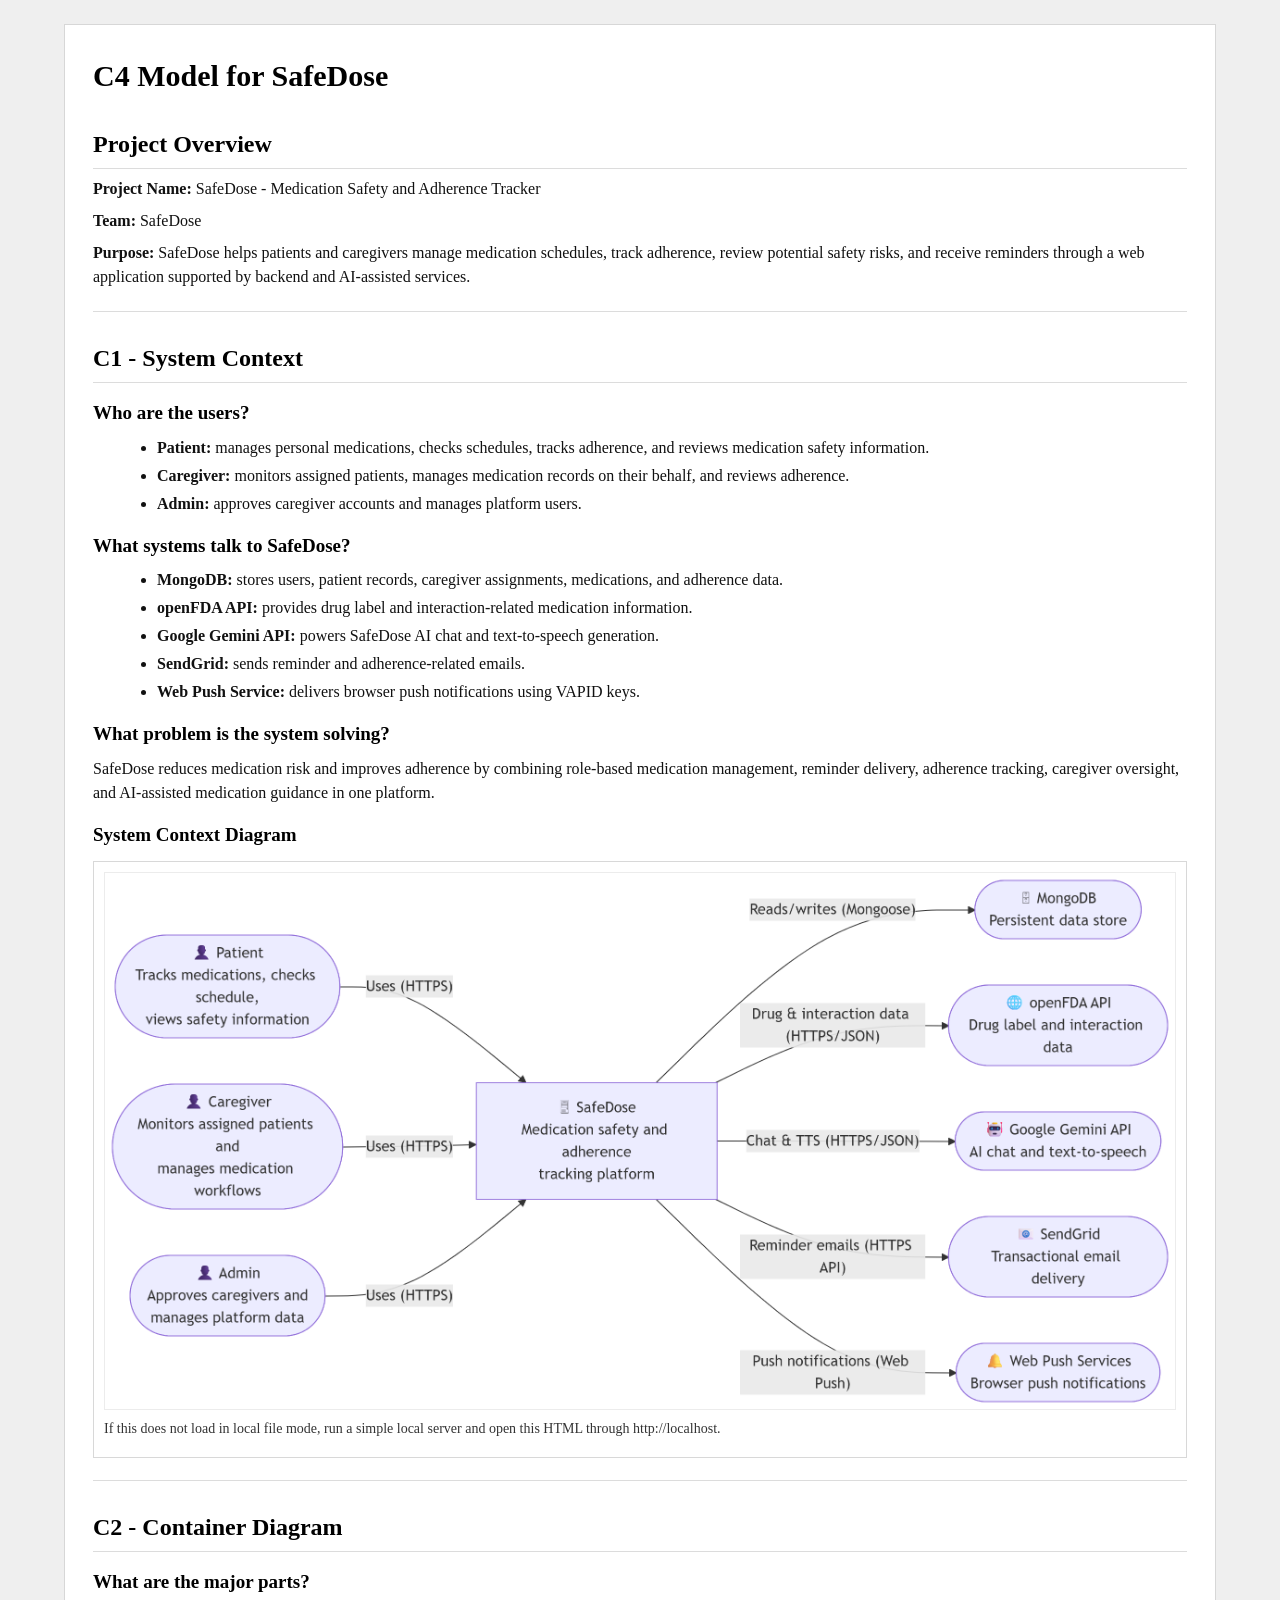
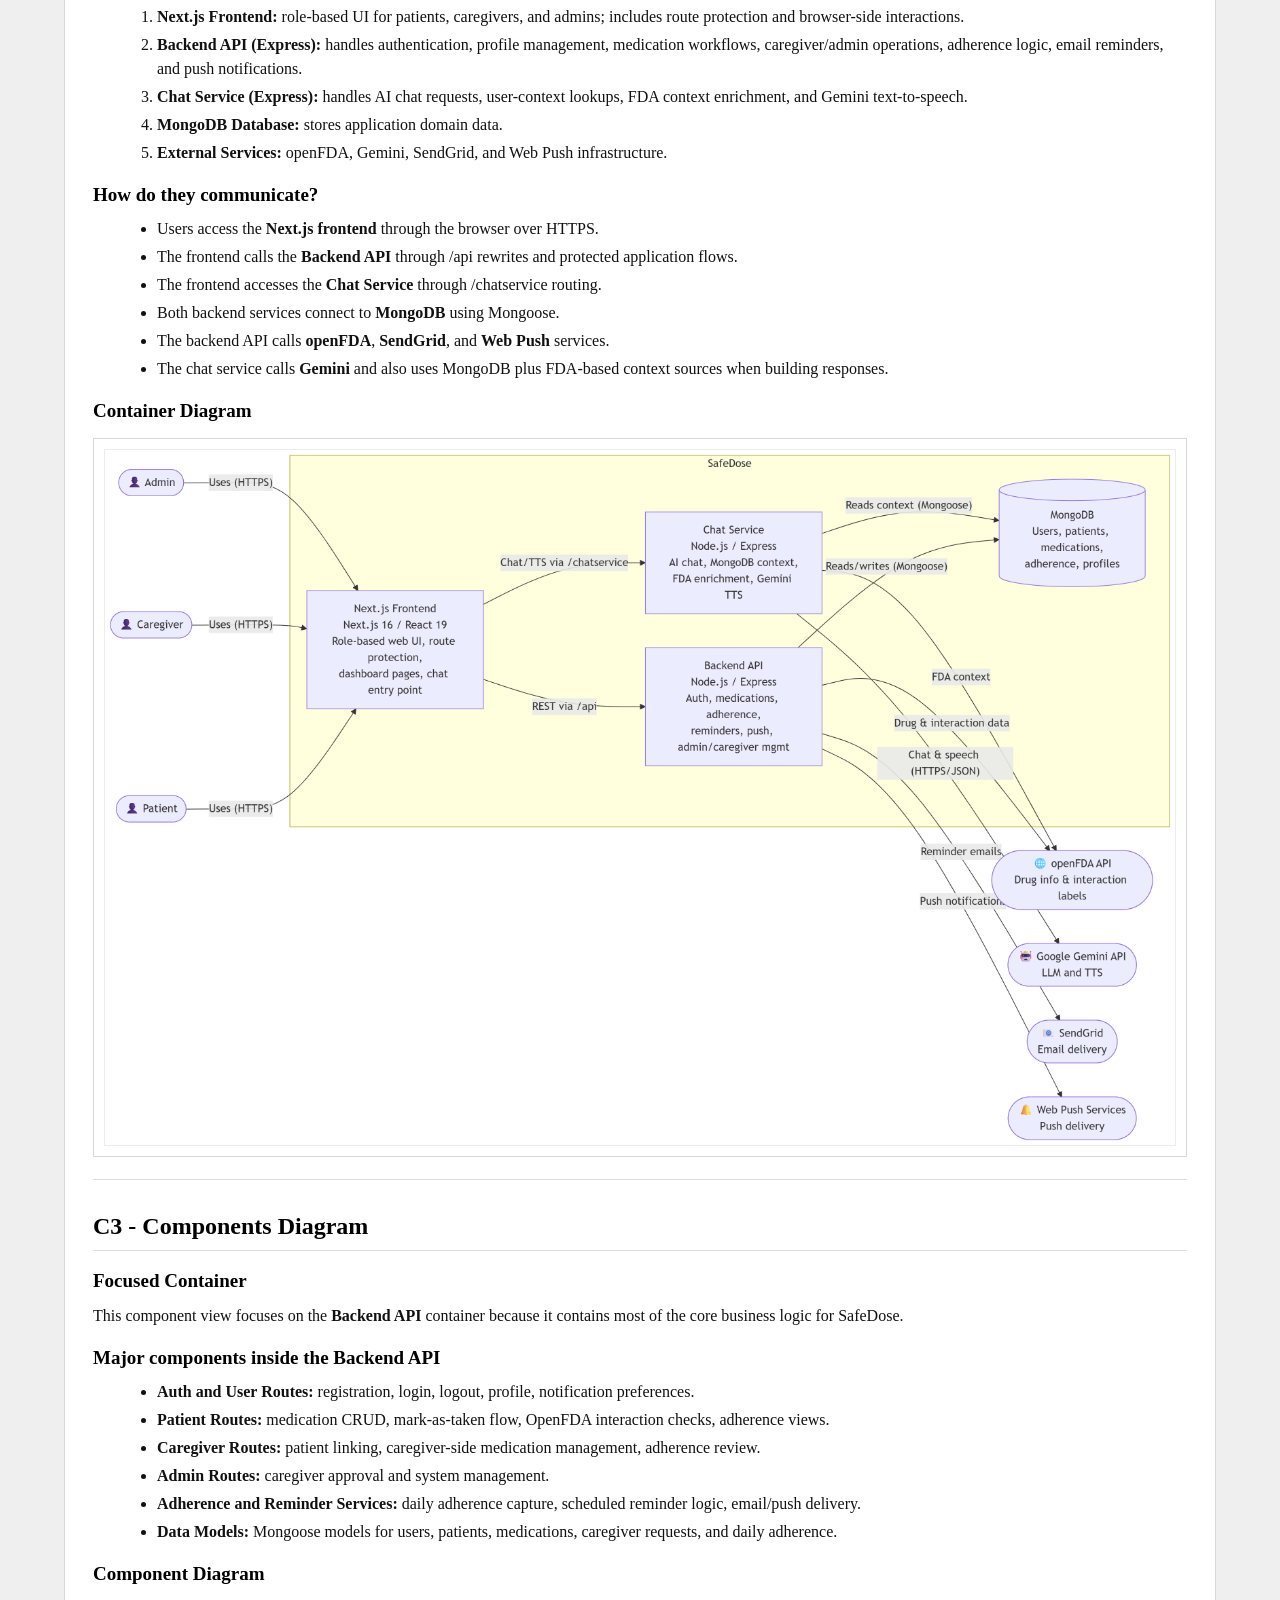
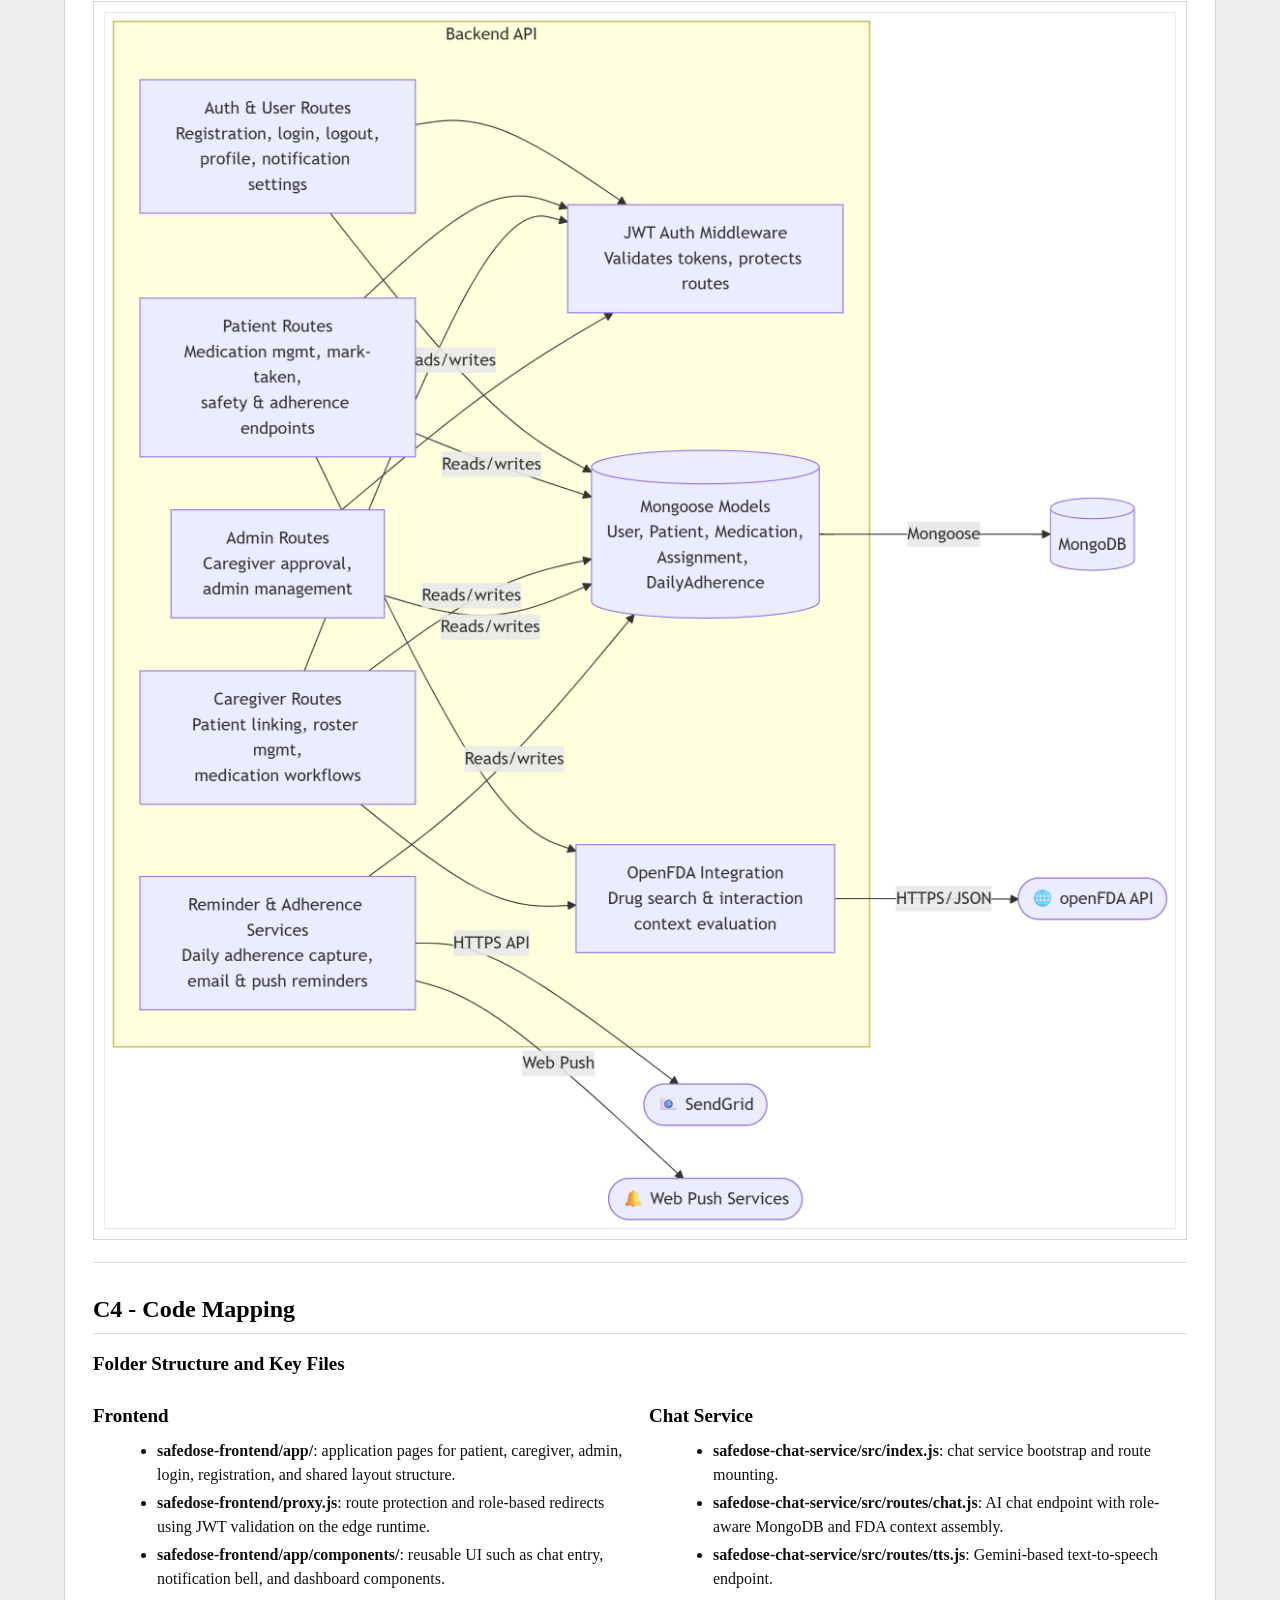
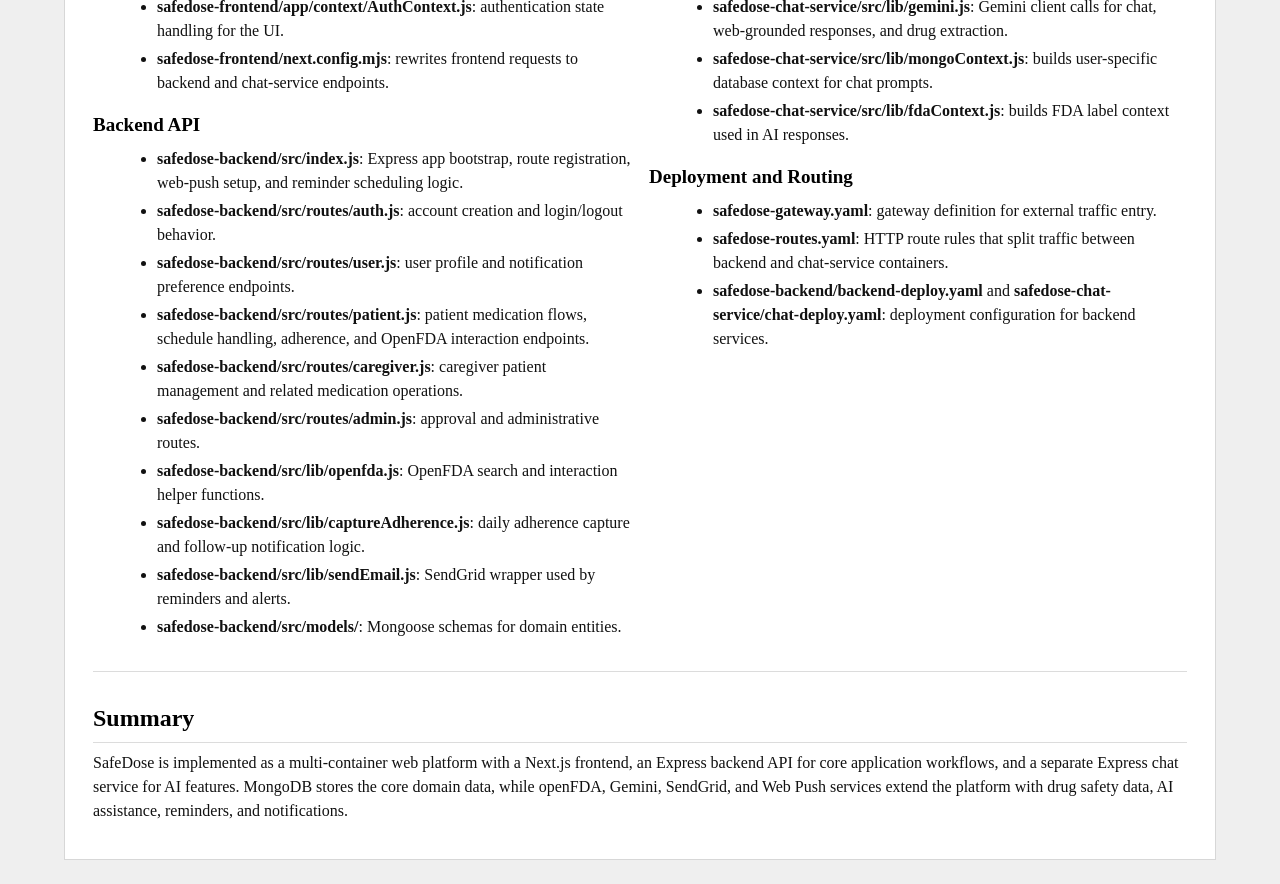
<file: C4/index.html>
<!DOCTYPE html>
<html lang="en">
<head>
  <meta charset="UTF-8" />
  <meta name="viewport" content="width=device-width, initial-scale=1.0" />
  <title>SafeDose C4 Architecture</title>
  <style>
    * {
      box-sizing: border-box;
    }

    body {
      margin: 0;
      background: #efefef;
      color: #111;
      font-family: Calibri, "Times New Roman", serif;
      line-height: 1.5;
    }

    .doc {
      /* width: min(980px, 94vw); */
      width: 90%;
      margin: 24px auto;
      background: #fff;
      border: 1px solid #d7d7d7;
      padding: 28px;
    }

    h1,
    h2,
    h3 {
      font-family: "Times New Roman", serif;
      margin-top: 0;
      color: #000;
    }

    h1 {
      font-size: 30px;
      margin-bottom: 14px;
    }

    h2 {
      font-size: 24px;
      margin: 28px 0 8px;
      border-bottom: 1px solid #dcdcdc;
      padding-bottom: 6px;
    }

    h3 {
      font-size: 19px;
      margin: 16px 0 8px;
    }

    p {
      margin: 8px 0;
    }

    ul,
    ol {
      margin: 8px 0 10px 24px;
    }

    li {
      margin: 4px 0;
    }

    hr {
      border: 0;
      border-top: 1px solid #dcdcdc;
      margin: 22px 0;
    }

    .diagram {
      margin: 12px 0 4px;
      border: 1px solid #d8d8d8;
      padding: 10px;
      background: #fff;
    }

    .diagram img {
      display: block;
      width: 100%;
      height: auto;
      border: 1px solid #ececec;
      background: #fff;
    }

    .diagram-note {
      margin-top: 8px;
      color: #333;
      font-size: 14px;
    }

    .small {
      color: #444;
      font-size: 14px;
    }

    .cols {
      display: grid;
      grid-template-columns: 1fr 1fr;
      gap: 18px;
    }

    @media (max-width: 820px) {
      .doc {
        width: 100%;
        margin: 0;
        border: none;
        padding: 16px;
      }

      .cols {
        grid-template-columns: 1fr;
      }
    }
  </style>
</head>
<body>
  <main class="doc">
    <h1>C4 Model for SafeDose</h1>

    <h2>Project Overview</h2>
    <p><strong>Project Name:</strong> SafeDose - Medication Safety and Adherence Tracker</p>
    <p><strong>Team:</strong> SafeDose</p>
    <p>
      <strong>Purpose:</strong> SafeDose helps patients and caregivers manage medication schedules,
      track adherence, review potential safety risks, and receive reminders through a web application
      supported by backend and AI-assisted services.
    </p>

    <hr />

    <h2>C1 - System Context</h2>

    <h3>Who are the users?</h3>
    <ul>
      <li><strong>Patient:</strong> manages personal medications, checks schedules, tracks adherence, and reviews medication safety information.</li>
      <li><strong>Caregiver:</strong> monitors assigned patients, manages medication records on their behalf, and reviews adherence.</li>
      <li><strong>Admin:</strong> approves caregiver accounts and manages platform users.</li>
    </ul>

    <h3>What systems talk to SafeDose?</h3>
    <ul>
      <li><strong>MongoDB:</strong> stores users, patient records, caregiver assignments, medications, and adherence data.</li>
      <li><strong>openFDA API:</strong> provides drug label and interaction-related medication information.</li>
      <li><strong>Google Gemini API:</strong> powers SafeDose AI chat and text-to-speech generation.</li>
      <li><strong>SendGrid:</strong> sends reminder and adherence-related emails.</li>
      <li><strong>Web Push Service:</strong> delivers browser push notifications using VAPID keys.</li>
    </ul>

    <h3>What problem is the system solving?</h3>
    <p>
      SafeDose reduces medication risk and improves adherence by combining role-based medication management,
      reminder delivery, adherence tracking, caregiver oversight, and AI-assisted medication guidance in one platform.
    </p>

    <h3>System Context Diagram</h3>
    <div class="diagram">
      <img src="System.png" alt="SafeDose system context diagram" />
      <p class="diagram-note">If this does not load in local file mode, run a simple local server and open this HTML through http://localhost.</p>
    </div>

    <hr />

    <h2>C2 - Container Diagram</h2>

    <h3>What are the major parts?</h3>
    <ol>
      <li><strong>Next.js Frontend:</strong> role-based UI for patients, caregivers, and admins; includes route protection and browser-side interactions.</li>
      <li><strong>Backend API (Express):</strong> handles authentication, profile management, medication workflows, caregiver/admin operations, adherence logic, email reminders, and push notifications.</li>
      <li><strong>Chat Service (Express):</strong> handles AI chat requests, user-context lookups, FDA context enrichment, and Gemini text-to-speech.</li>
      <li><strong>MongoDB Database:</strong> stores application domain data.</li>
      <li><strong>External Services:</strong> openFDA, Gemini, SendGrid, and Web Push infrastructure.</li>
    </ol>

    <h3>How do they communicate?</h3>
    <ul>
      <li>Users access the <strong>Next.js frontend</strong> through the browser over HTTPS.</li>
      <li>The frontend calls the <strong>Backend API</strong> through /api rewrites and protected application flows.</li>
      <li>The frontend accesses the <strong>Chat Service</strong> through /chatservice routing.</li>
      <li>Both backend services connect to <strong>MongoDB</strong> using Mongoose.</li>
      <li>The backend API calls <strong>openFDA</strong>, <strong>SendGrid</strong>, and <strong>Web Push</strong> services.</li>
      <li>The chat service calls <strong>Gemini</strong> and also uses MongoDB plus FDA-based context sources when building responses.</li>
    </ul>

    <h3>Container Diagram</h3>
    <div class="diagram">
      <img src="Container.png" alt="SafeDose container diagram" />
    </div>

    <hr />

    <h2>C3 - Components Diagram</h2>

    <h3>Focused Container</h3>
    <p>
      This component view focuses on the <strong>Backend API</strong> container because it contains most
      of the core business logic for SafeDose.
    </p>

    <h3>Major components inside the Backend API</h3>
    <ul>
      <li><strong>Auth and User Routes:</strong> registration, login, logout, profile, notification preferences.</li>
      <li><strong>Patient Routes:</strong> medication CRUD, mark-as-taken flow, OpenFDA interaction checks, adherence views.</li>
      <li><strong>Caregiver Routes:</strong> patient linking, caregiver-side medication management, adherence review.</li>
      <li><strong>Admin Routes:</strong> caregiver approval and system management.</li>
      <li><strong>Adherence and Reminder Services:</strong> daily adherence capture, scheduled reminder logic, email/push delivery.</li>
      <li><strong>Data Models:</strong> Mongoose models for users, patients, medications, caregiver requests, and daily adherence.</li>
    </ul>

    <h3>Component Diagram</h3>
    <div class="diagram">
      <img src="Components.png" alt="SafeDose backend components diagram" />
    </div>

    <hr />

    <h2>C4 - Code Mapping</h2>

    <h3>Folder Structure and Key Files</h3>

    <div class="cols">
      <section>
        <h3>Frontend</h3>
        <ul>
          <li><strong>safedose-frontend/app/</strong>: application pages for patient, caregiver, admin, login, registration, and shared layout structure.</li>
          <li><strong>safedose-frontend/proxy.js</strong>: route protection and role-based redirects using JWT validation on the edge runtime.</li>
          <li><strong>safedose-frontend/app/components/</strong>: reusable UI such as chat entry, notification bell, and dashboard components.</li>
          <li><strong>safedose-frontend/app/context/AuthContext.js</strong>: authentication state handling for the UI.</li>
          <li><strong>safedose-frontend/next.config.mjs</strong>: rewrites frontend requests to backend and chat-service endpoints.</li>
        </ul>

        <h3>Backend API</h3>
        <ul>
          <li><strong>safedose-backend/src/index.js</strong>: Express app bootstrap, route registration, web-push setup, and reminder scheduling logic.</li>
          <li><strong>safedose-backend/src/routes/auth.js</strong>: account creation and login/logout behavior.</li>
          <li><strong>safedose-backend/src/routes/user.js</strong>: user profile and notification preference endpoints.</li>
          <li><strong>safedose-backend/src/routes/patient.js</strong>: patient medication flows, schedule handling, adherence, and OpenFDA interaction endpoints.</li>
          <li><strong>safedose-backend/src/routes/caregiver.js</strong>: caregiver patient management and related medication operations.</li>
          <li><strong>safedose-backend/src/routes/admin.js</strong>: approval and administrative routes.</li>
          <li><strong>safedose-backend/src/lib/openfda.js</strong>: OpenFDA search and interaction helper functions.</li>
          <li><strong>safedose-backend/src/lib/captureAdherence.js</strong>: daily adherence capture and follow-up notification logic.</li>
          <li><strong>safedose-backend/src/lib/sendEmail.js</strong>: SendGrid wrapper used by reminders and alerts.</li>
          <li><strong>safedose-backend/src/models/</strong>: Mongoose schemas for domain entities.</li>
        </ul>
      </section>

      <section>
        <h3>Chat Service</h3>
        <ul>
          <li><strong>safedose-chat-service/src/index.js</strong>: chat service bootstrap and route mounting.</li>
          <li><strong>safedose-chat-service/src/routes/chat.js</strong>: AI chat endpoint with role-aware MongoDB and FDA context assembly.</li>
          <li><strong>safedose-chat-service/src/routes/tts.js</strong>: Gemini-based text-to-speech endpoint.</li>
          <li><strong>safedose-chat-service/src/lib/gemini.js</strong>: Gemini client calls for chat, web-grounded responses, and drug extraction.</li>
          <li><strong>safedose-chat-service/src/lib/mongoContext.js</strong>: builds user-specific database context for chat prompts.</li>
          <li><strong>safedose-chat-service/src/lib/fdaContext.js</strong>: builds FDA label context used in AI responses.</li>
        </ul>

        <h3>Deployment and Routing</h3>
        <ul>
          <li><strong>safedose-gateway.yaml</strong>: gateway definition for external traffic entry.</li>
          <li><strong>safedose-routes.yaml</strong>: HTTP route rules that split traffic between backend and chat-service containers.</li>
          <li><strong>safedose-backend/backend-deploy.yaml</strong> and <strong>safedose-chat-service/chat-deploy.yaml</strong>: deployment configuration for backend services.</li>
        </ul>
      </section>
    </div>

    <hr />

    <h2>Summary</h2>
    <p>
      SafeDose is implemented as a multi-container web platform with a Next.js frontend, an Express backend API
      for core application workflows, and a separate Express chat service for AI features. MongoDB stores the core
      domain data, while openFDA, Gemini, SendGrid, and Web Push services extend the platform with drug safety data,
      AI assistance, reminders, and notifications.
    </p>
  </main>
</body>
</html>
</file>
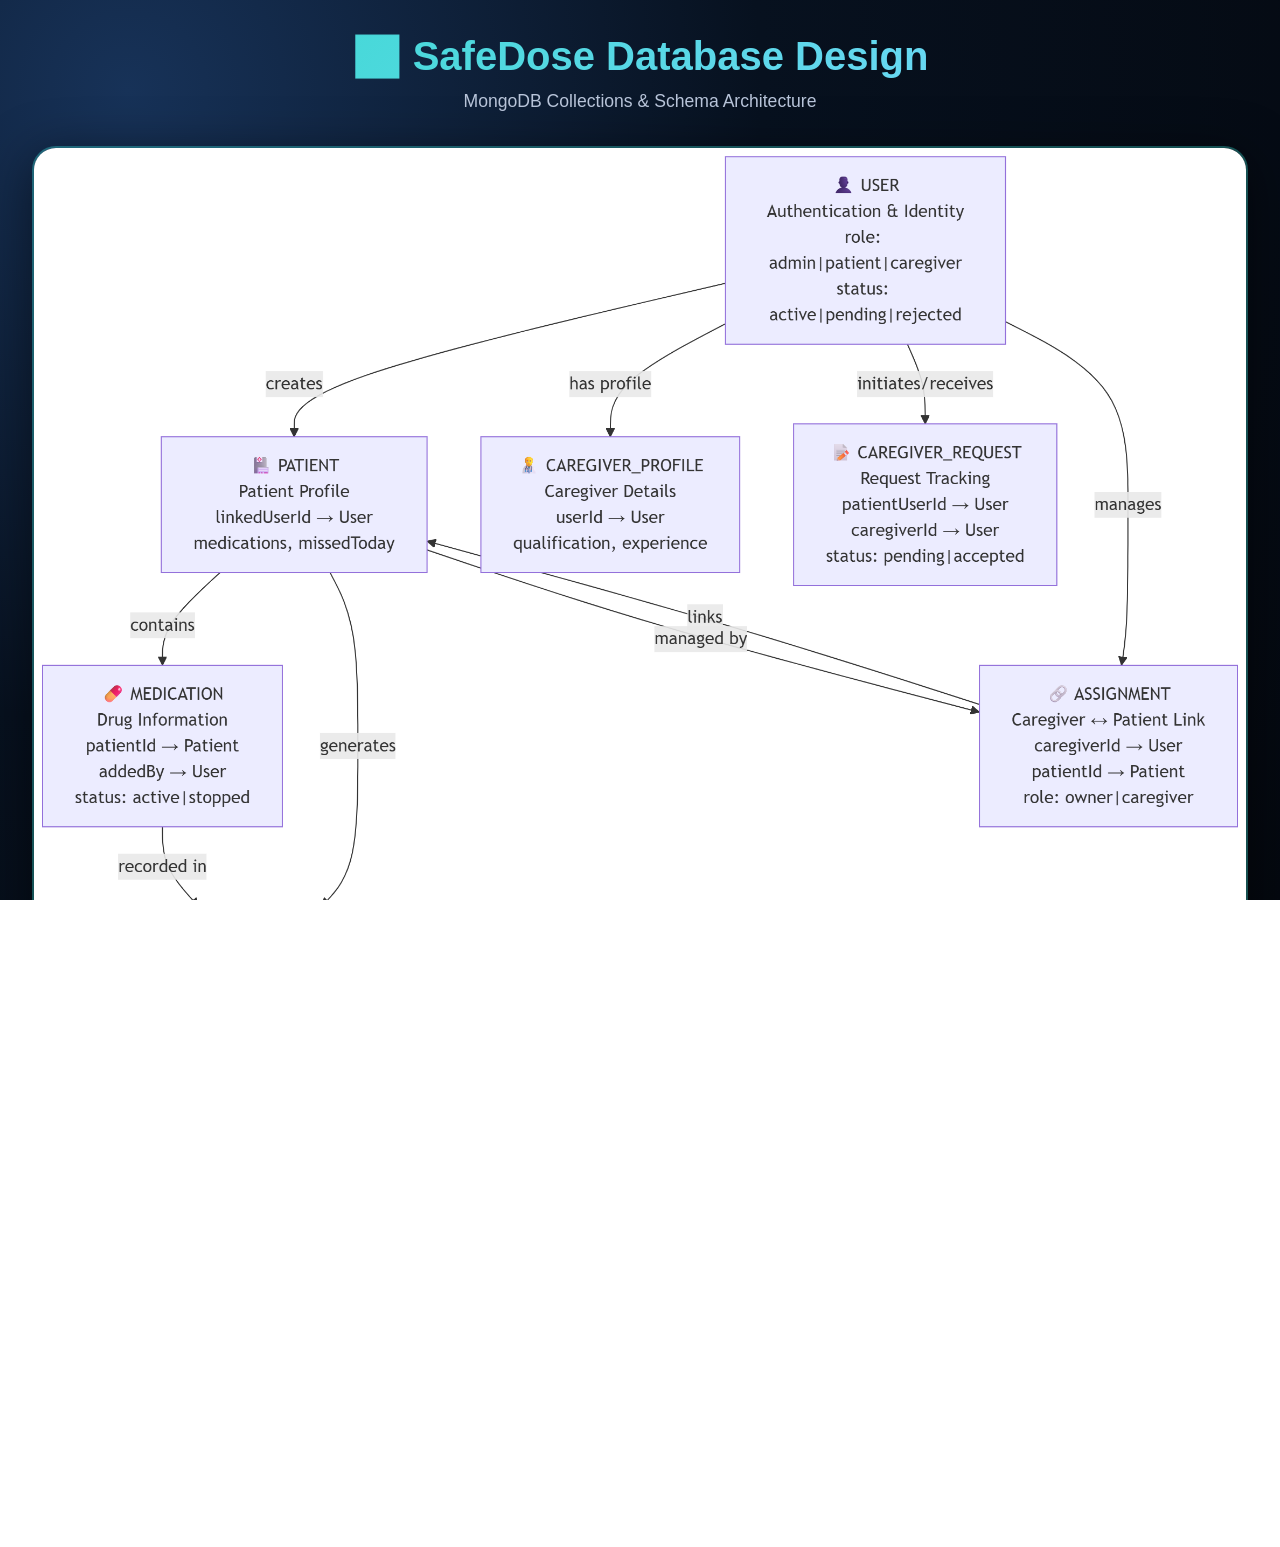
<file: database/index.html>
<!doctype html>
<html lang="en">
<head>
  <meta charset="utf-8" />
  <meta name="viewport" content="width=device-width, initial-scale=1" />
  <title>SafeDose Database Design</title>
  <link href="https://cdn.jsdelivr.net/npm/bootstrap@5.3.3/dist/css/bootstrap.min.css" rel="stylesheet" integrity="sha384-QWTKZyjpPEjISv5WaRU9OFeRpok6YctnYmDr5pNlyT2bRjXh0JMhjY6hW+ALEwIH" crossorigin="anonymous">
  <style>
    :root {
      --bg-1: #07111f;
      --bg-2: #0f2036;
      --text-main: #f3f7ff;
      --text-dim: #b9c5da;
      --glass: rgba(7, 17, 31, 0.58);
      --glass-border: rgba(255, 255, 255, 0.12);
      --accent: #36d2c6;
    }

    * {
      box-sizing: border-box;
    }

    html,
    body {
      width: 100%;
      height: 100%;
      margin: 0;
      overflow: auto;
      font-family: "Segoe UI", "Inter", "Trebuchet MS", sans-serif;
      background: radial-gradient(circle at 10% 10%, #173258 0%, var(--bg-1) 45%, #04080f 100%);
      color: var(--text-main);
    }

    .container-fluid {
      padding: 2rem;
    }

    .header {
      text-align: center;
      margin-bottom: 2rem;
    }

    .header h1 {
      font-size: 2.5rem;
      font-weight: 800;
      margin-bottom: 0.5rem;
      background: linear-gradient(130deg, #37d9cc, #78d7ff);
      -webkit-background-clip: text;
      -webkit-text-fill-color: transparent;
      background-clip: text;
    }

    .header p {
      color: var(--text-dim);
      font-size: 1.1rem;
    }

    .diagram-wrapper {
      display: flex;
      justify-content: center;
      align-items: center;
      margin: 2rem 0;
    }

    .diagram-wrapper img {
      max-width: 100%;
      height: auto;
      border-radius: 1.5rem;
      border: 2px solid rgba(54, 210, 198, 0.35);
      box-shadow: 0 10px 50px rgba(0, 0, 0, 0.5);
    }

    .description {
      background: rgba(7, 20, 35, 0.65);
      border: 1px solid rgba(54, 210, 198, 0.35);
      border-radius: 1rem;
      padding: 1.5rem;
      margin-top: 2rem;
    }

    .description h2 {
      color: var(--accent);
      font-size: 1.5rem;
      margin-bottom: 1rem;
      font-weight: 700;
    }

    .description p {
      line-height: 1.6;
      margin-bottom: 0.8rem;
      color: #e6f0ff;
    }

    .back-link {
      display: inline-block;
      margin-top: 1.5rem;
      padding: 0.7rem 1.5rem;
      background: rgba(54, 210, 198, 0.15);
      border: 2px solid var(--accent);
      border-radius: 0.6rem;
      color: var(--accent);
      text-decoration: none;
      font-weight: 600;
      transition: all 0.3s ease;
    }

    .back-link:hover {
      background: rgba(54, 210, 198, 0.25);
      transform: translateX(-4px);
    }

    @media (max-width: 768px) {
      .header h1 {
        font-size: 1.8rem;
      }

      .container-fluid {
        padding: 1rem;
      }
    }
  </style>
</head>
<body>
  <div class="container-fluid">
    <div class="header">
      <h1>📊 SafeDose Database Design</h1>
      <p>MongoDB Collections & Schema Architecture</p>
    </div>

    <div class="diagram-wrapper">
      <img src="Database.png" alt="SafeDose Database Design Diagram" />
    </div>

    <div class="description">
      <h2>Database Overview</h2>
      <p>
        SafeDose uses MongoDB as its primary database, with collections organized around core entities:
      </p>
      <ul style="color: #e6f0ff;">
        <li><strong>User:</strong> Authentication and identity management (role-based: admin, patient, caregiver)</li>
        <li><strong>Patient:</strong> Clinical records and patient profiles with medication and adherence tracking</li>
        <li><strong>CaregiverProfile:</strong> Extended caregiver information with professional credentials</li>
        <li><strong>Assignment:</strong> Links caregivers to patients with role-based access control</li>
        <li><strong>CaregiverRequest:</strong> Manages patient-caregiver linking requests and invitations</li>
        <li><strong>Medication:</strong> Drug information, dosage, schedule, and taken-dose tracking per patient</li>
        <li><strong>DailyAdherence:</strong> Daily snapshots of medication adherence with detailed per-medication breakdown</li>
      </ul>
      <p style="margin-top: 1rem;">
        The schema supports real-time monitoring, historical analytics, and role-based data access across the SafeDose platform.
      </p>
    </div>

    <div style="text-align: center;">
      <a href="../index.html" class="back-link">← Back to Presentation</a>
    </div>
  </div>

  <script src="https://cdn.jsdelivr.net/npm/bootstrap@5.3.3/dist/js/bootstrap.bundle.min.js" integrity="sha384-YvpcrYf0tY3lHB60NNkmXc5s9fDVZLESaAA55NDzOxhy9GkcIdslK1eN7N6jIeHz" crossorigin="anonymous"></script>
</body>
</html>
</file>
